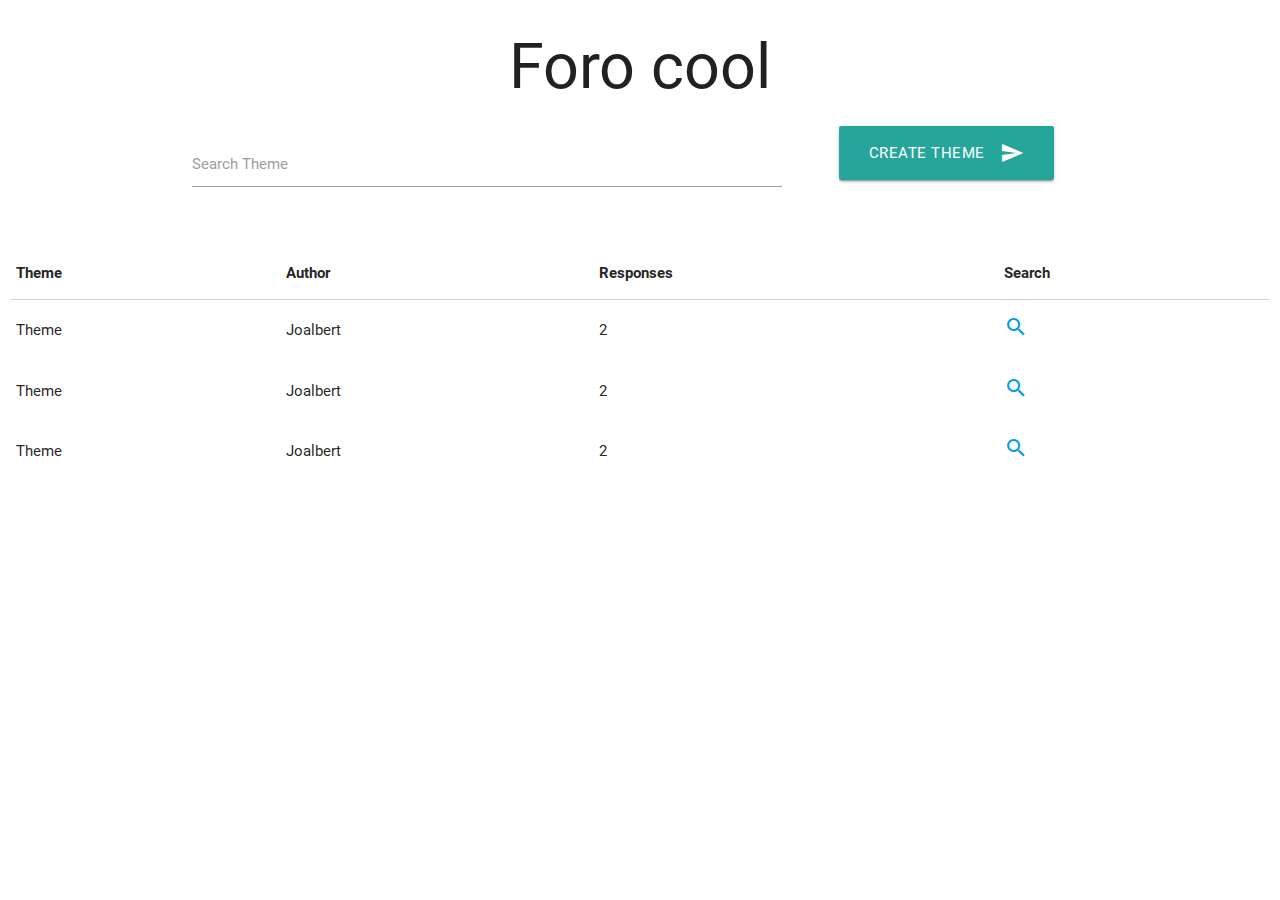
<file: index.html>
<!-- mostrar en este HTML los TOPICS de /topics -->

<!DOCTYPE html>
<html lang="es">

<head>
  <meta charset="utf-8">
  <title>Themes</title>
  <!--Import Google Icon Font-->
  <link href="https://fonts.googleapis.com/icon?family=Material+Icons" rel="stylesheet">
  <link rel="stylesheet" href="./vendors/css/materialize/css/materialize.min.css">
  <link rel="stylesheet" href="./css/main.css">
</head>

<body>

  <div class="container">
    <div class="row">
      <div class="col s12">
        <header>
          <h1 class="center-align">Foro cool</h1>
        </header>
      </div>
      <form id="form_search" class="col s8">
        <div class="row">
          <div class="input-field col s12">
            <input id="search_theme" type="text" class="validate">
            <label for="search_theme">Search Theme</label>
          </div>
        </div>
      </form>
      <div class="col s4 center-align">
        <button id="create" class="btn waves-effect waves-light btn-large" type="submit" name="action">Create theme
          <i class="material-icons right">send</i>
        </button>
      </div>
    </div>
    <!-- Modal Structure -->
    <div id="modal1" class="modal">
      <div class="container">
        <div class="row">
          <form id="form_create">
            <div class="row">
              <div class="input-field col s12">
                <input id="input_theme" type="text" data-length="10">
                <label for="input_theme">New Theme</label>
              </div>
            </div>
            <div class="row">
              <div class="input-field col s12">
                <input id="input_author" type="text" data-length="10">
                <label for="input_author">Author</label>
              </div>
            </div>
            <div class="modal-footer">
              <button class="btn waves-effect waves-light" type="submit" name="action">Submit
                <i class="material-icons right">send</i>
              </button>
            </div>
          </form>
        </div>
      </div>
    </div>
  </div>
  <div class="row">
    <div class="col s12">
      <table class="highlight responsive-table">
        <thead>
          <tr>
            <th>Theme</th>
            <th>Author</th>
            <th>Responses</th>
            <th>Search</th>
          </tr>
        </thead>

        <tbody>
          <tr>
            <td>Theme</td>
            <td>Joalbert</td>
            <td>2</td>
            <td>
              <a href="./views/verTopic.html?topic_id=${id}">
                <i class="material-icons">search</i>
              </a>
            </td>
          </tr>
          <tr>
            <td>Theme</td>
            <td>Joalbert</td>
            <td>2</td>
            <td>
              <a href="./views/verTopic.html?topic_id=${id}">
                <i class="material-icons">search</i>
              </a>
            </td>
          </tr>
          <tr>
            <td>Theme</td>
            <td>Joalbert</td>
            <td>2</td>
            <td>
              <a href="./views/verTopic.html?topic_id=${id}">
                <i class="material-icons">search</i>
              </a>
            </td>
          </tr>
        </tbody>
      </table>
    </div>
  </div>

  <!-- jQuery -->
  <script src="./vendors/js/jquery.min.js"></script>
  <script src="./vendors/css/materialize/js/materialize.min.js"></script>

  <script src="js/functions.js"></script>
  <script src="js/main.js"></script>

</body>

</html>
</file>
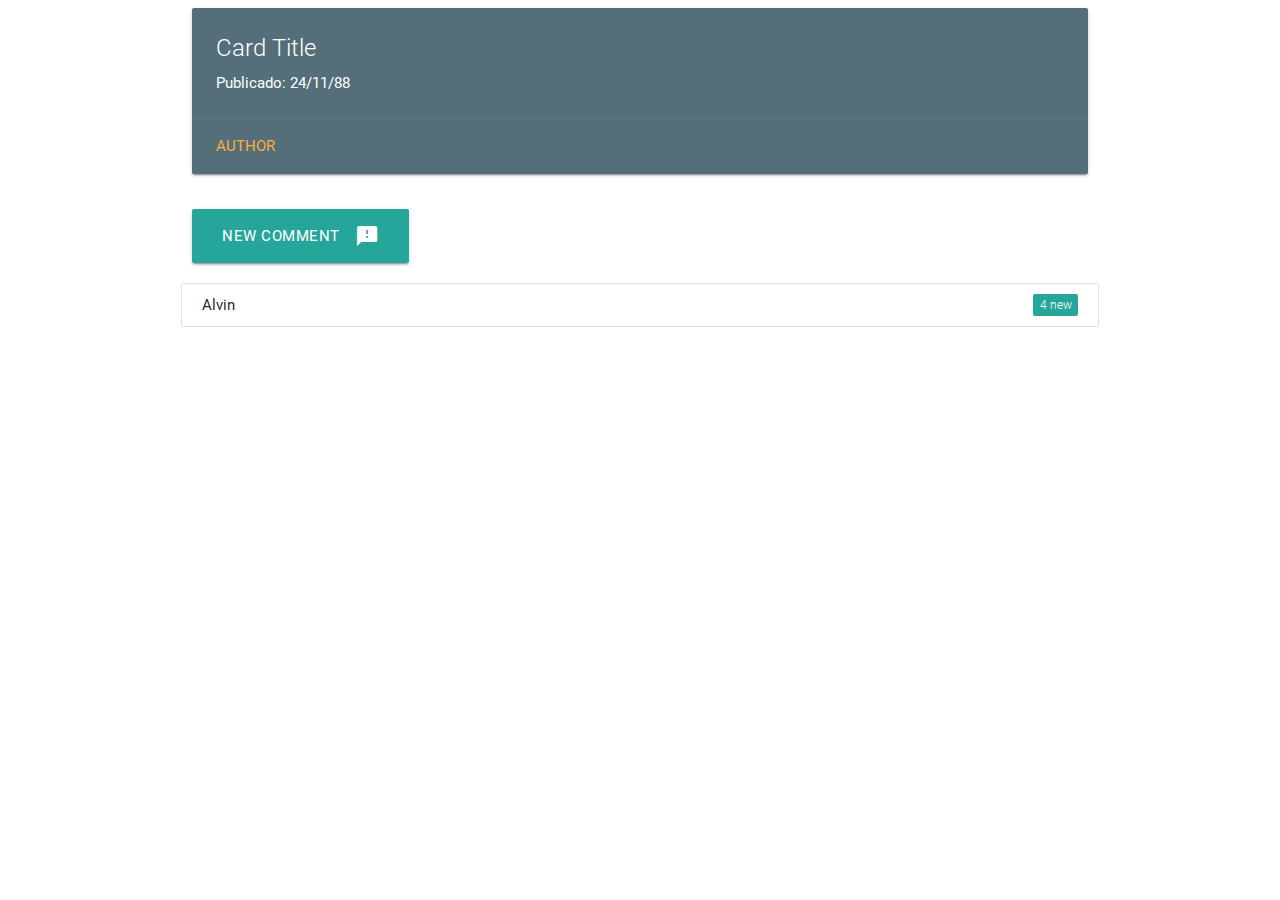
<file: views/verTopic.html>
<!-- Mostrar en este HTML las respuestas de cada topic -->

<!DOCTYPE html>
<html>

<head>
  <meta charset="utf-8">
  <title>Topic</title>
  <!--Import Google Icon Font-->
  <link href="https://fonts.googleapis.com/icon?family=Material+Icons" rel="stylesheet">
  <link rel="stylesheet" href="../vendors/css/materialize/css/materialize.min.css">
  <link rel="stylesheet" href="../css/main.css">
</head>

<body>

  <div class="container">
    <div class="row">
      <div class="col s12">
        <div class="card blue-grey darken-1">
          <div class="card-content white-text">
            <span id="message-theme" class="card-title">Card Title</span>
            <p>Publicado:
              <span id="publication-day">24/11/88</span>
            </p>
          </div>
          <div class="card-action">
            <a href="#">
              <span id="author-theme">author</span>
            </a>
          </div>
        </div>
      </div>
    </div>
    <div class="row">
      <div class="col s12">
        <a id="btnResponse" class="waves-effect waves-light btn-large">
          <i class="material-icons right">feedback</i>New Comment</a>
      </div>
    </div>
    <div class="row">
      <ul id="container-messages" class="collection">
        <li class="collection-item dismissable">
          <div>Alvin
            <a href="#!" class="secondary-content">
              <span class="new badge">4</span>
            </a>
          </div>
        </li>
      </ul>
    </div>
    <!-- Modal Structure -->
    <div id="modal1" class="modal">
      <div class="container top-20">
        <div class="row">
          <form id="form_comment">
            <div class="row">
              <div class="input-field col s12">
                <input id="input_comment" type="text" data-length="280">
                <label for="input_comment">New Comment</label>
              </div>
            </div>
            <div class="row">
              <div class="input-field col s12">
                <input id="input_author" type="text" data-length="10">
                <label for="input_author">Author</label>
              </div>
            </div>
            <div class="modal-footer">
              <button class="btn waves-effect waves-light" type="submit" name="action">Submit
                <i class="material-icons right">send</i>
              </button>
            </div>
          </form>
        </div>
      </div>
    </div>
  </div>

  <!-- jQuery -->
  <script src="../vendors/js/jquery.min.js"></script>
  <script src="../vendors/css/materialize/js/materialize.min.js"></script>

  <script src="../js/functions.js"></script>
  <script src="../js/verTopic.js"></script>
</body>

</html>
</file>
<file: css/main.css>
.top-20 {
  padding-top: 20px;
}
</file>
